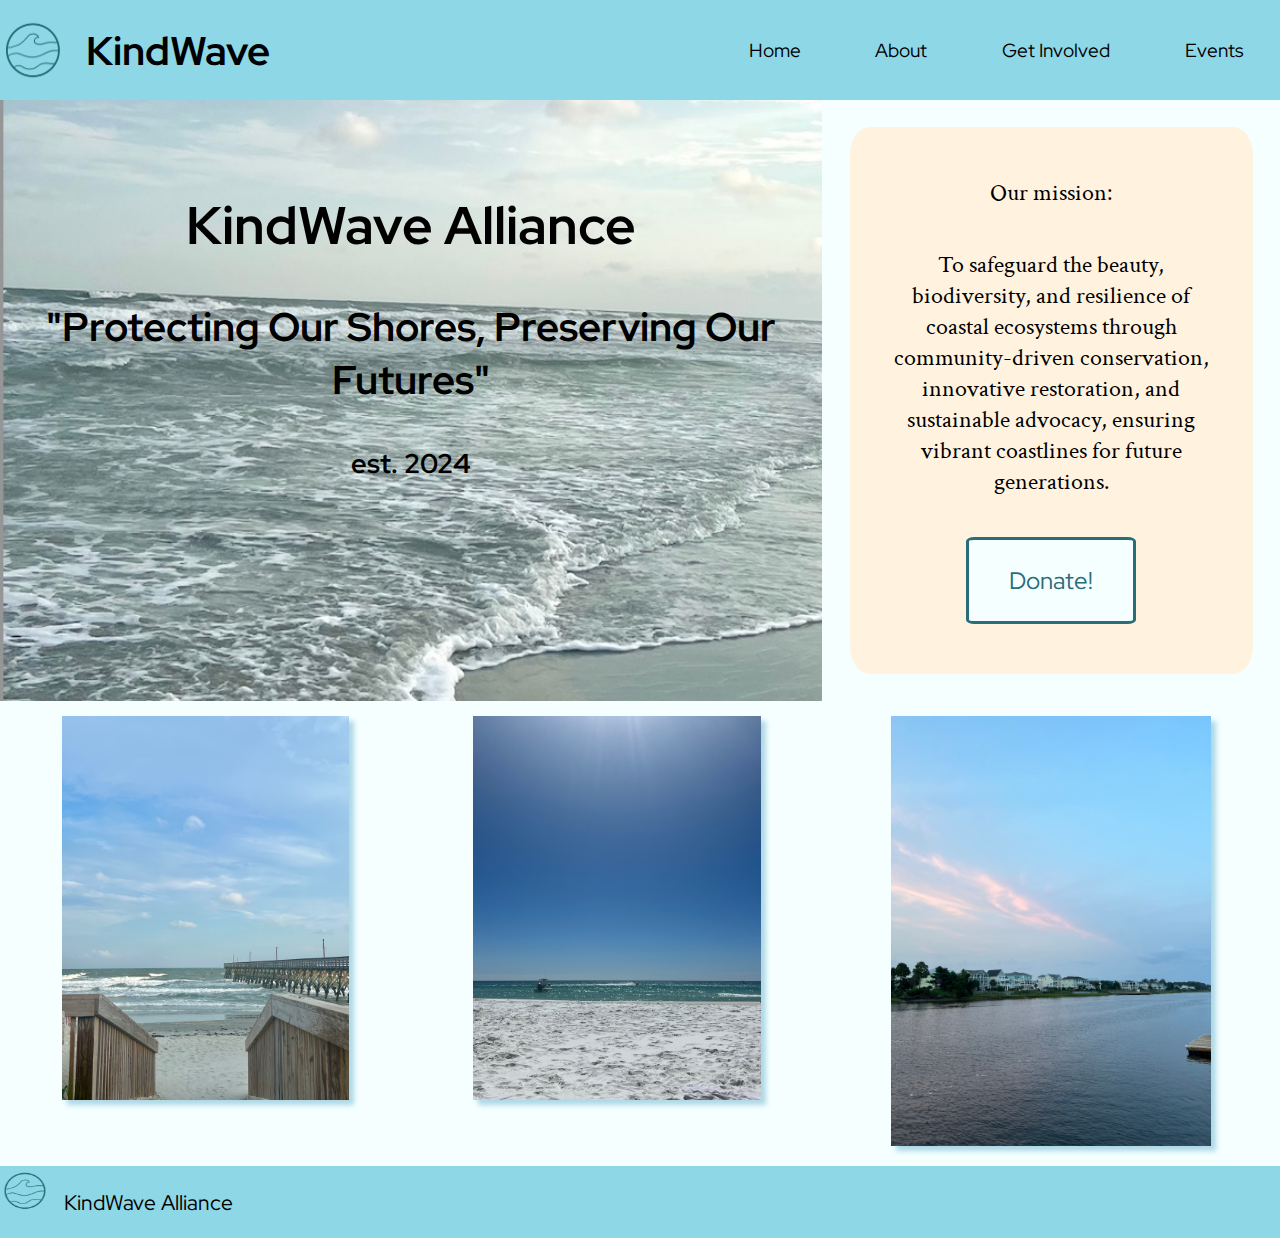
<file: index.html>
<!DOCTYPE HTML>
<html lang="en">

<head>
    <meta charset="utf-8">
    <meta name="viewport" 
    content="width=device-width, 
        initial-scale-1, shrink-to-fit=no">
    <title>KindWave</title>
    <link href="css/styles.css" rel="stylesheet">
    <link href="css/index.css" rel="stylesheet">
    <script src="js/responsive-nav.js"></script>
    <style>
        @import url('https://fonts.googleapis.com/css2?family=Crimson+Text:ital,wght@0,400;0,600;0,700;1,400;1,600;1,700&family=Red+Hat+Display:ital,wght@0,300..900;1,300..900&display=swap');
        </style>
</head>

<body>
<div class="top">
    <div class="navbar">
        <nav class="nav-collapse">
            <ul>
                <li><a href="index.html" class="home">Home</a></li>
                <li><a href="about.html" class="home">About</a></li>
                <li><a href="donate.html" class="home">Get Involved</a></li>
                <li><a href="event.html" class="home">Events</a></li>
            </ul>
        </nav>
    <script src="js/fastclick.js"></script>
    <script src="js/scroll.js"></script>
    <script src="js/fixed-responsive-nav.js"></script>
    </div>

    <header>
        <img class="header_logo" src="Beach_imgs/blue_logo.jpeg" alt="header logo">
        <h2 class="top_header">KindWave</h2>
    </header>
</div>

<main>

    <div class="beach_bkg">
        <h1 class="main_title"> KindWave Alliance</h1>
        <h3 class = "slogan"> "Protecting Our Shores, Preserving Our Futures" </h3>
        <h3 class = "est"> est. 2024 </h3>
    </div>

    <div class="mission_statement">
        <p class="statement">Our mission:</p>
        <p class="statement">To safeguard the beauty, biodiversity, and resilience of coastal ecosystems through community-driven conservation, innovative restoration, and sustainable advocacy, ensuring vibrant coastlines for future generations.</p>
        <div class="donate_button">
            <a  href="donate.html">
                <button class="db" type="button">Donate!</button>
            </a>
        </div>
    </div>

    
    <img class="img1" src="Beach_imgs/peir.jpeg" alt="peir">
    <img class="img2" src="Beach_imgs/PCB_island.jpeg" alt="island">
    <img class="img3" src="Beach_imgs/dock.jpeg" alt="dock">


</main>
<footer class="foot">
    <img class="footer_logo" src="Beach_imgs/blue_logo.jpeg" alt="footer logo">
    <p class="footer_text">KindWave Alliance</p>
</footer>
</body>  

</html>
</file>
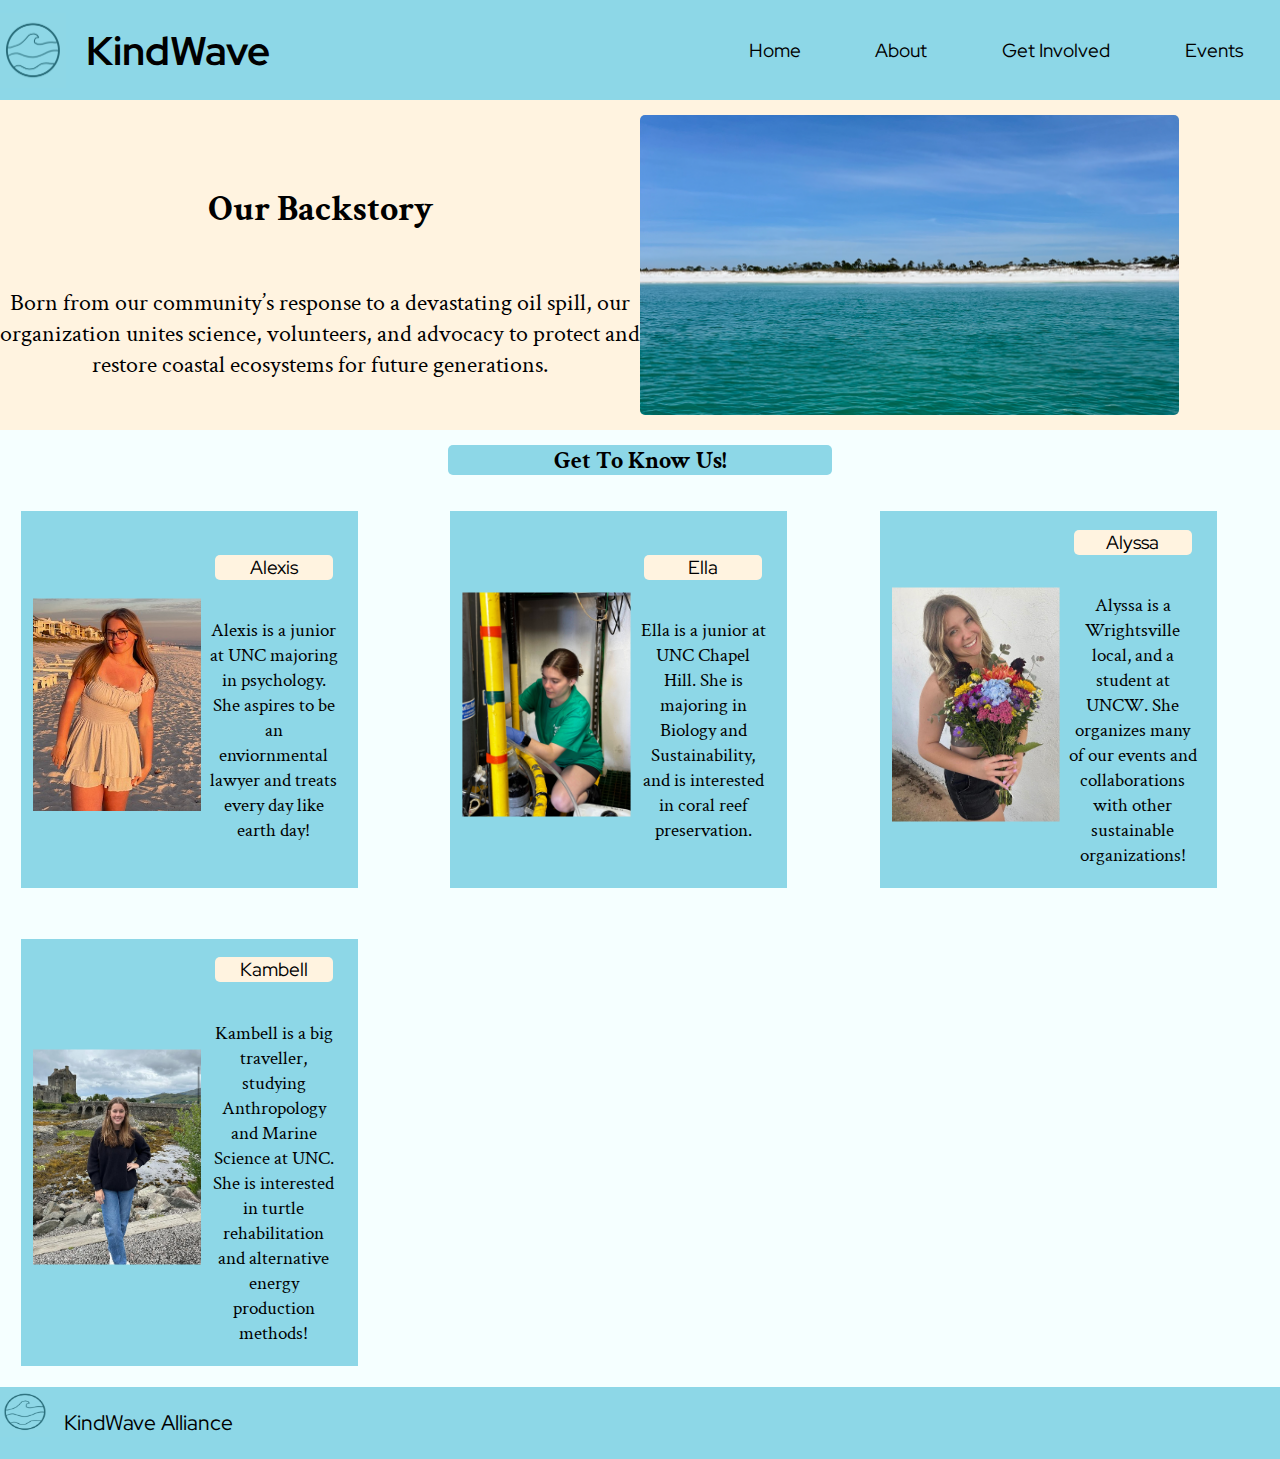
<file: about.html>
<!DOCTYPE HTML>
<html lang="en">

<head>
    <meta charset="utf-8">
    <meta name="viewport" 
    content="width=device-width, 
        initial-scale-1, shrink-to-fit=no">
    <title>KindWave About</title>
    <link href="css/styles.css" rel="stylesheet">
    <link href="css/about.css" rel="stylesheet">
    <script src="js/responsive-nav.js"></script>
    <style>
        @import url('https://fonts.googleapis.com/css2?family=Crimson+Text:ital,wght@0,400;0,600;0,700;1,400;1,600;1,700&family=Red+Hat+Display:ital,wght@0,300..900;1,300..900&display=swap');
        </style>

</head>
<body>
    <div class="top">
        <div class="navbar">
            <nav class="nav-collapse">
                <ul>
                <li><a href="index.html" class="home">Home</a></li>
                <li><a href="about.html" class="home">About</a></li>
                <li><a href="donate.html" class="home">Get Involved</a></li>
                <li><a href="event.html" class="home">Events</a></li>
                </ul>
            </nav>
        <script src="js/fastclick.js"></script>
        <script src="js/scroll.js"></script>
        <script src="js/fixed-responsive-nav.js"></script>
        </div>
    
        <header>
            <img class="header_logo" src="Beach_imgs/blue_logo.jpeg" alt="header logo">
            <h2 class="top_header">KindWave</h2>
        </header>
    </div>

<main>

    <div class="backstory">
        <img class="backimg" src="Beach_imgs/PCB_wide.png" alt="PCB_wide">
        <div class="back">
            <h2>Our Backstory</h2>
            <p>Born from our community’s response to a devastating oil spill, our organization unites science, volunteers, and advocacy to protect and restore coastal ecosystems for future generations.</p>
        </div>
    </div>

    <div class="gtku">
        <h2 class="know">Get To Know Us!</h2>
    </div>
<div class="people">
    <div class="person">
        <img class="Alexis" src="Beach_imgs/alexis.jpeg" alt="Alexis">
        <div class="right">
            <p class="name">Alexis</p>
        <p class="blurb">Alexis is a junior at UNC majoring in psychology. She aspires to be an enviornmental lawyer and treats every day like earth day!</p>
        </div>

    </div>
    <div class="person">
        <img class="Alexis" src="Beach_imgs/ella.jpeg" alt="Ella">
        <div class="right">
            <p class="name">Ella</p>
            <p class=blurb> Ella is a junior at UNC Chapel Hill. She is majoring in Biology and Sustainability, and is interested in coral reef preservation. </p>
        </div>

    </div>

    <div class="person">
        <img class="Alexis" src="Beach_imgs/alyssa.jpeg" alt="Alyssa">
        <div class="right">
            <p class="name">Alyssa</p>
            <p class=blurb> Alyssa is a Wrightsville local, and a student at UNCW. She organizes many of our events and collaborations with other sustainable organizations! </p>
        </div>
    </div>

    <div class="person">
        <img class="Alexis" src="Beach_imgs/kambell.jpeg" alt="Kambell">
        <div class="right">
            <p class="name">Kambell</p>
        <p class=blurb>Kambell is a big traveller, studying Anthropology and Marine Science at UNC. She is interested in turtle rehabilitation and alternative energy production methods! </p>
        </div>
    </div>
</div>
</main>
<footer class="foot">
    <img class="footer_logo" src="Beach_imgs/blue_logo.jpeg" alt="footer logo">
    <p class="footer_text">KindWave Alliance</p>
</footer>

</body>
</file>
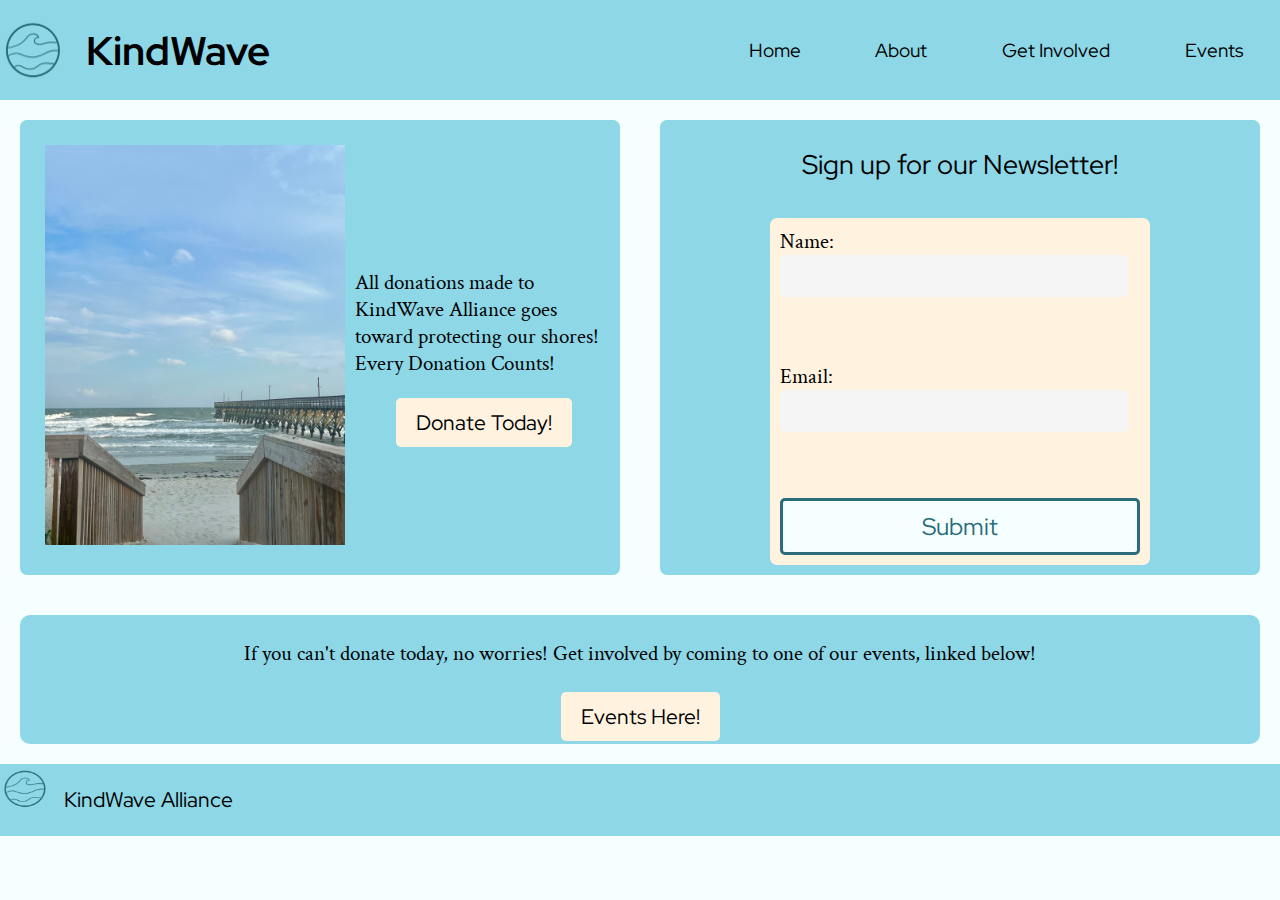
<file: donate.html>
<!DOCTYPE HTML>
<html lang="en">

<head>
    <meta charset="utf-8">
    <meta name="viewport" 
    content="width=device-width, 
        initial-scale-1, shrink-to-fit=no">
    <title>KindWave Donations</title>
    <link href="css/styles.css" rel="stylesheet">
    <link href="css/donate.css" rel="stylesheet">
    <script src="js/responsive-nav.js"></script>
    <style>
        @import url('https://fonts.googleapis.com/css2?family=Crimson+Text:ital,wght@0,400;0,600;0,700;1,400;1,600;1,700&family=Red+Hat+Display:ital,wght@0,300..900;1,300..900&display=swap');
        </style>

</head>

<body>
    <div class="top">
    <div class="navbar">
        <nav class="nav-collapse">
            <ul>
                <li><a href="index.html" class="home">Home</a></li>
                <li><a href="about.html" class="home">About</a></li>
                <li><a href="donate.html" class="home">Get Involved</a></li>
                <li><a href="event.html" class="home">Events</a></li>
            </ul>
        </nav>
    <script src="js/fastclick.js"></script>
    <script src="js/scroll.js"></script>
    <script src="js/fixed-responsive-nav.js"></script>
    </div>

    
        <header>
            <img class="header_logo" src="Beach_imgs/blue_logo.jpeg" alt="header logo">
            <h2 class="top_header">KindWave</h2>
        </header>
    </div>

<main>

<div class="news">
    <p class="signup">Sign up for our Newsletter!</p>
    <div></div>
    <div class="form">
        <div class="input">
            <form action="#" method="POST">

            <label for="name" class="title">Name:</label><br>
            <input type="text" id="input" name="name" required><br><br>

            <label for="email" class="title">Email:</label><br>
            <input type="email" id="input" name="email-address" required><br><br>

            <button type="submit" class="submit">Submit</button></form>
        </div>
    </div>
</div>

<div class="donate">
    <div class="imgone">
        <img class="photo" src="Beach_imgs/peir.jpeg" alt="photo"></div>
    <div class="descrip">
    <p>All donations made to KindWave Alliance goes toward protecting our shores! Every Donation Counts!</p>
    <div class="donatebutton">
        <a href="donate.html">
            <button class="button" type="button">Donate Today!</button></div></div>
        </a>
           
</div>
<div class="noworries">
    <p class="text">If you can't donate today, no worries! Get involved by coming to one of our events, linked below!</p>
    <a  href="event.html">
        <button class="here" type="button">Events Here!</button></div></div>
    </a>
</div>

</main>
<footer class="foot">
    <img class="footer_logo" src="Beach_imgs/blue_logo.jpeg" alt="footer logo">
    <p class="footer_text">KindWave Alliance</p>
</footer>
</body>  
    
    </html>
</file>
<file: css/styles.css>
html,
body {
  margin: 0;
  padding: 0;
  border: 0;
}


.home{
  transition-duration: 0.4s;
}
.home:hover {
  text-decoration: underline;
}
.home:focus {
    text-decoration: underline;
}


a:active,
a:hover {
  outline: 0;
}

@font-face {
  font-family: "responsivenav";
  src: url("../icons/responsivenav.eot");
  src: url("../icons/responsivenav.eot?#iefix") format("embedded-opentype"),
    url("../icons/responsivenav.ttf") format("truetype"),
    url("../icons/responsivenav.woff") format("woff"),
    url("../icons/responsivenav.svg#responsivenav") format("svg");
  font-weight: normal;
  font-style: normal;
}

.nav-toggle {
  text-decoration: none;
  text-indent: -300px;
  position: relative;
  overflow: hidden;
  width: 60px;
  height: 55px;
  float: right;
}

.nav-toggle:before {
  color: black; /* edit this to change the icon color */
  font: normal 28px/55px "responsivenav"; /* edit font-size (28px) to change the icon size */
  text-transform: none;
  text-align: center;
  position: absolute;
  content: "\2261"; /* hamburger icon */
  text-indent: 0;
  width: 100%;
  left: 0;
  top: 0;
}

.nav-toggle.active:before {
  font-size: 24px;
  content: "\78"; /* X/close icon */
}

.nav-collapse ul {
  margin: 0;
  padding: 0;
  display: flex;
  list-style: none;
  flex-direction: column;
  align-items: flex-end;
}

.nav-collapse li {
  display: block;
}

.js .nav-collapse {
  max-height: 0;
  position: absolute;
  display: block;
  overflow: hidden;
}

.nav-collapse.opened {
  max-height: 9999px;
  background-color: #8DD7E7;
}

header {
  display: flex;
  justify-content: space-between;
}

header {
  z-index: 3;
  width: 100%;
}

.logo {
  text-decoration: none;
  font-weight: bold;
  line-height: 55px;
  padding: 0 20px;
  color: black;
}

.nav-collapse,
.nav-collapse * {
  box-sizing: border-box;
}

.nav-collapse,
.nav-collapse ul {
  list-style: none;
  width: 100%;
  display: flex;
  justify-content: end;
}

.nav-collapse a {
  text-decoration: none;
  padding: 0.7em 1em;
  color: black;
  width: 100%;
  display: block;
}

.nav-collapse ul ul a {
  padding-left: 2em;
}

@media screen and (min-width: 768px) {
  .nav-collapse ul {
  flex-direction: row;
  align-items: flex-end;
}
.home{
  transition-duration: 0.4s;
}
.home:hover {
  text-decoration: underline;
}
.home:focus {
    text-decoration: underline;
}
  .nav-collapse li {
    width: auto;
  }

  .nav-collapse a {
    padding: 1.02em 2em;
    text-align: center;
    border-top: 0;
    margin: 0;
  }

  .nav-collapse ul ul a {
    display: none;
  }

  .nav-collapse.closed {
    max-height: none;
  }
  .nav-toggle {
    display: none;
  }
}
</file>
<file: css/index.css>
/* Mobile view */
/* for fonts : 
add to body texts: font-family: "Crimson Text", serif; and adjust font size so it looks okay. 
for headers: font-family: "Red Hat Display", serif; 
Mobile header size = 20pt 
desktop header size = 30pt
footer size = 16pt 
body text size = 16pt
button text size = 18pt
*/

body {
    background-color: #f5ffff;
}
/*header*/
.top {
    background-color: #8DD7E7;
    display: grid;
    grid-template-columns: 20% 50% 30%;
    grid-template-rows: repeat(1, 100px);
    
}
.header_logo {
    height: 75px;
    width: 75px;
    grid-column: 1 / 2;
    grid-row: 1 / 2;
    align-self: center;
}
.top_header {
    grid-column: 2 / 3;
    grid-row: 1 / 2;
    margin-left: 20px;
    display: flex;
    align-items: center;
    font-size: 20pt;
    font-family: "Red Hat Display", serif;

}

.navbar {
    grid-column: 3 / 4;
    grid-row: 1 / 2;
}
.home {
    font-family: "Red Hat Display", serif;
    font-size: 14pt;
}
/*main*/
.beach_bkg {
    background-image: url(../Beach_imgs/bkg.jpeg);
    background-size: cover;
}
.main_title {
    margin-top: -10px;
    padding-top: 100px;
    text-align: center;
    font-size: 30pt;
    font-family: "Red Hat Display", serif;
}
.slogan {
    text-align: center;
    font-size: 20pt;
    font-family: "Red Hat Display", serif;
}
.est {
    text-align: center;
    padding-bottom: 100px;
    font-size: 20pt;
    font-family: "Red Hat Display", serif;
}
.statement{
    margin: 0% 10% 10% 10%;
}
.mission_statement {
    background-color: #FFF3E0;
    padding-top: 50px;
    padding-bottom: 50px;
    margin: 6%;
    border-radius: 5%;
    text-align: center;
    display: flex;
    flex-direction: column;
    justify-content: center;
    align-items: center;
    font-size: 16pt;
    font-family: "Crimson Text", serif;
}
.db  {
    background-color: #f5ffff;
    padding: 10px 20px;
    border-color: #296c7a;
    border-style: solid;
    border-width: 3px;
    border-radius: 5%;
    color: #296c7a;
    transition-duration: 0.4s ;
    font-size: 18pt;
    font-family: "Red Hat Display", serif;
}

.db:hover {
    background-color: #296c7a;
    color: white;
    text-decoration: underline;
}
.donate_button> a:hover {
    color: white;
}

.db:active {
    background-color: #296c7a;
    color: white;
    text-decoration: underline;
}

.donate_button > a:active {
    color: white;
}

/* footer */
.foot {
    background-color: #8DD7E7;
    display: grid;
    grid-template-columns: 15% 85%;
    font-size: 16pt;
    font-family: "Red Hat Display", serif;
}
.footer_logo {
    height: 50px;
    width: 50px;
}
.img1 {
    max-width: 70%;
    margin-left: 15%;
    box-shadow: 5px 5px 5px lightblue;
    margin-bottom: 10px;
}
.img2 {
    max-width: 70%;
    margin-left: 15%;
    box-shadow: 5px 5px 5px lightblue;
    margin-bottom: 10px;
}
.img3 {
    max-width: 70%;
    margin-left: 15%;
    box-shadow: 5px 5px 5px lightblue;
    margin-bottom: 10px;
}

@media screen and (min-width: 700px) {

body {
    background-color: #f5ffff;
}

.top {
    background-color: #8DD7E7;
    display: grid;
    grid-template-columns: 10% 10% 80%;
    grid-template-rows: repeat(1, 100px);
}
.header_logo {
    height: 75px;
    width: 75px;
    grid-column: 1 / 2;
    grid-row: 1 / 2;
    align-self: center;
}
.top_header {
    grid-column: 2 / 3;
    grid-row: 1 / 2;
    margin-left: 20px;
    display: flex;
    align-items: center;
    font-size: 30pt;
    font-family: "Red Hat Display", serif;
}
.navbar {
    display: flex;
    align-items: center;
    grid-column: 3 / 4;
    grid-row: 1 / 2;
}

main {
    display: grid;
    grid-template-columns: repeat(3 33%);
}
.beach_bkg {
    grid-column: 1/3;
}
.mission_statement {
    grid-column: 3/4;
    font-size: 18pt;
    font-family: "Crimson Text", serif;
}
.db {
    background-color: #f5ffff;
    padding: 25px 40px;
    border-color: #296c7a;
    border-style: solid;
    border-width: 3px;
    border-radius: 5%;
    color: #296c7a;
    transition-duration: 0.4s;
    font-size: 18pt;
    font-family: "Red Hat Display", serif;
}
.db:hover {
    background-color: #296c7a;
    color: white;
    text-decoration: underline;
}
.donate_button> a:hover {
    color: white;}

.main_title {
    font-size: 40pt;
    font-family: "Red Hat Display", serif;
}
.slogan {
    font-size: 30pt;
    font-family: "Red Hat Display", serif;
}
.est {
    font-size: 20pt;
    font-family: "Red Hat Display", serif;
}
.img1 {
    max-width: 70%;
    margin-left: 15%;
    box-shadow: 5px 5px 5px lightblue;
    margin-bottom: 20px;
    margin-top: 15px;
}
.img2 {
    max-width: 70%;
    margin-left: 15%;
    box-shadow: 5px 5px 5px lightblue;
    margin-bottom: 20px;
    margin-top: 15px;
}
.img3 {
    max-width: 70%;
    margin-left: 15%;
    box-shadow: 5px 5px 5px lightblue;
    margin-bottom: 20px;
    margin-top: 15px;
    height: 430px;
}

.foot {
    background-color: #8DD7E7;
    display: grid;
    grid-template-columns: 5% 95%;
}
.footer_logo {
    height: 50px;
    width: 50px;
}
}
</file>
<file: css/about.css>
body {
    background-color: #f5ffff;
}
.top {
    background-color: #8DD7E7;
    display: grid;
    grid-template-columns: 20% 50% 30%;
    grid-template-rows: repeat(1, 100px);
    
}
.header_logo {
    height: 75px;
    width: 75px;
    grid-column: 1 / 2;
    grid-row: 1 / 2;
    align-self: center;
}
.top_header {
    grid-column: 2 / 3;
    grid-row: 1 / 2;
    margin-left: 20px;
    display: flex;
    align-items: center;
    font-size: 20pt;
    font-family: "Red Hat Display", serif;

}
.navbar {
    grid-column: 3 / 4;
    grid-row: 1 / 2;
}
.home {
    font-family: "Red Hat Display", serif;
    font-size: 14pt;
}
.backstory {
    background-color: #FFF3E0;
    display: flex;
    align-items: center;
    flex-direction: column;
}
.back {
    text-align: center;
    font-family: "Crimson Text", serif;
    font-size: 18pt;
}
.backimg {
    margin-top: 15px;
    width: 90%;
    border-radius: 5%;
}
.gtku {
    display: flex;
    font-family: "Crimson Text", serif;
    align-items: center;
    justify-content: center;
    text-align: center;
    width: 50%;
    height: 30px;
    background-color: #8DD7E7;
    margin-top: 15px;
    margin-bottom: 15px;
    border-radius: 5px;
    margin-left: 25%;
}
.people {
    display: flex;
    justify-content: center;
    flex-wrap: wrap;
    font-family: "Crimson Text", serif;
    font-size: 14pt;
}
.blurb{
    margin: 20px;
}
.person {
    display: grid;
    grid-template-columns: 50% 50%;
    grid-template-rows: 1fr;
    background-color: #8DD7E7;
    width: 80%;
    height:min-content;
    text-align: center;
    align-items: center;
    margin: 5%;
}

.right {
    grid-column: 2 / 3;
    display: flex;
    justify-content: center;
    align-items: center;
    flex-direction: column;
    font-family: "Crimson Text", serif;
    grid-row: 1/2;
}
.Alexis {
    grid-column: 1 / 2;
    width: 100%;
    margin-left: 2%;
    margin-top: 10px;
    border-radius: 5px;
    padding: 5%;
}
.name {
    font-family: "Red Hat Display", serif;
    background-color: #FFF3E0;
    border-radius: 5px;
    width: 70%;
}
.foot {
    background-color: #8DD7E7;
    display: grid;
    grid-template-columns: 20% 80%;
    font-size: 16pt;
    font-family: "Red Hat Display", serif;
}
.footer_logo {
    height: 50px;
    width: 50px;
}

@media screen and (min-width: 700px) {
    body {
        background-color: #f5ffff;
    }
    .top {
        background-color: #8DD7E7;
        display: grid;
        grid-template-columns: 10% 10% 80%;
        grid-template-rows: repeat(1, 100px);
    }
    .header_logo {
        height: 75px;
        width: 75px;
        grid-column: 1 / 2;
        grid-row: 1 / 2;
        align-self: center;
    }
    .top_header {
        grid-column: 2 / 3;
        grid-row: 1 / 2;
        margin-left: 20px;
        display: flex;
        align-items: center;
        font-size: 30pt;
    }
    .navbar {
        display: flex;
        align-items: center;
        grid-column: 3 / 4;
        grid-row: 1 / 2;
    }
    
    .backstory {
        background-color: #FFF3E0;
        display: grid;
        grid-template-columns: 50% 50%;
    }
    .back {
        text-align: center;
        grid-column: 1/2;
        display: flex;
        flex-direction: column;
        justify-content: center;
        align-items: center;
        margin-top: -300px;
    }
    .backimg {
        margin-top: 15px;
        max-height: 300px;
        border-radius: 5px;
        width: auto;
        margin-bottom: 15px;
        grid-column: 2/3;
    }
    .gtku {
        display: flex;
        align-items: center;
        justify-content: center;
        text-align: center;
        width: 30%;
        height: 30px;
        background-color: #8DD7E7;
        margin-top: 15px;
        margin-bottom: 15px;
        border-radius: 5px;
        margin-left: 35%;
    }
    
.people {
    display: grid;
    grid-template-columns: repeat(auto-fit, minmax(350px, 1fr));
    grid-gap: 0.5rem;
    grid-template-rows: auto;
}
.person {
    display: grid;
    grid-template-columns: 50% 50%;
    grid-template-rows: 1fr;
    background-color: #8DD7E7;
    width: 80%;
    height:auto;
    text-align: center;
    margin: 5%;
}
    
.right {
        grid-column: 2 / 3;
        display: flex;
        justify-content: center;
        flex-direction: column;
        grid-row: 1/2;
}
.Alexis {
        grid-column: 1 / 2;
        width: 100%;
        margin-left: 2%;
        margin-top: 10px;
        border-radius: 5px;
        padding: 5%;
}

.foot {
        background-color: #8DD7E7;
        display: grid;
        grid-template-columns: 5% 95%;
}
.footer_logo {
        height: 50px;
        width: 50px;
}
}
</file>
<file: css/donate.css>
/* Mobile view */
body {
    background-color: #f5ffff;
}
/*header*/
.top {
    background-color: #8DD7E7;
    display: grid;
    grid-template-columns: 20% 50% 30%;
    grid-template-rows: repeat(1, 100px);
    
}
.header_logo {
    height: 75px;
    width: 75px;
    grid-column: 1 / 2;
    grid-row: 1 / 2;
    align-self: center;
}
.top_header {
    grid-column: 2 / 3;
    grid-row: 1 / 2;
    margin-left: 20px;
    display: flex;
    align-items: center;
    font-size: 20pt;
    font-family: "Red Hat Display", serif;

}
.navbar {
    grid-column: 3 / 4;
    grid-row: 1 / 2;
}
.home {
    font-family: "Red Hat Display", serif;
    font-size: 14pt;
}
/*main*/
.signup {
    font-family: "Red Hat Display", serif;
    font-size: 20pt;
}
.news {
    display: flex;
    flex-direction: column;
    justify-content: center;
    align-items: center;
    background-color:#8DD7E7;
    margin: 20px;
    border-radius: 7px;
}

.form {
    background-color: #fff3E0;
    border-radius: 7px;
}
.title {
    font-family: "Crimson Text", serif;
    font-size: 16pt;
}
input {
    width: 95%;
    display: flex;
    justify-content: center;
    align-items: center;
    border-style: none;
    border-radius: 5px;
}
input {
    width: 95%;
    display: flex;
    justify-content: center;
    align-items: center;
    flex-direction: column;
    border-style: none;
    border-radius: 5px;
}

input[type="text"],
input[type="email"],
textarea, select {
    border: 2px solid transparent;
    font-size: 16px;
    height: auto;
    padding: 10px;
    width: 90%;
    background-color: #f5f5f5;
    margin-bottom: 30px;
    transition: all 400ms;
}
input::placeholder,textarea::placeholder {
    color: #296c7a;
}
input:hover, input:focus, textarea:hover, textarea:focus{
    border: 2px solid #296c7a
}
.submit {
    background-color: #f5ffff;
    width: 100%;
    padding: 10px 20px;
    border-color: #296c7a;
    border-style: solid;
    border-width: 3px;
    border-radius: 5px;
    color: #296c7a;
    transition-duration: 0.4s;
    font-size: 18pt;
    font-family: "Red Hat Display", serif;
}
.submit:hover {
    background-color: #296c7a;
    color: white;
    text-decoration: underline;
}
.submit:focus {
    background-color: #296c7a;
    color: white;
    text-decoration: underline;
}
.donate {
    display: grid;
    border-radius: 7px;
    background-color: #8DD7E7;
    margin: 20px;
    align-items: center;
    grid-template-columns: 50% 50%;
    grid-template-rows: auto;
}
.imgone {
    grid-column: 1/2;
    grid-row: 1/3;
}
.descrip {
    grid-column: 2/3;
    display: flex;
    justify-content: center;
    flex-direction: column;
    align-items: center;
    padding: 5%;
}
.descrip > p {
    font-family: "Crimson Text", serif;
    font-size: 16pt;
    margin-left: 20px;
}
.button{
    background-color: #fff3E0;
    padding: 10px 20px;
    border-style: hidden;
    border-radius: 5px;
    transition-duration: 0.4s;
    font-size: 16pt;
    font-family: "Red Hat Display", serif;
}
.button:hover {
    background-color: #e3dac8;
    text-decoration: underline;
    border-style: solid;
    border-color: #296c7a;
}
.button:focus {
    background-color: #e3dac8;
    text-decoration: underline;
    border-style: solid;
    border-color: #296c7a;
}
.donatebutton> a:hover {
    color: white;
}
.photo {
    width: 100%;
    border-radius: 7px;
    padding: 10px;
}
.noworries {
    background-color:#8DD7E7;
    display: flex;
    justify-content: center;
    align-items: center;
    flex-direction: column;
    margin: 20px;
    border-radius: 10px;
}
.text {
    margin: 10%;
    font-family: "Crimson Text", serif;
    font-size: 16pt;
}

.here{
    background-color: #fff3E0;
    padding: 10px 20px;
    border-style: hidden;
    border-radius: 5px;
    transition-duration: 0.4s;
    margin-bottom: 10%;
    font-size: 16pt;
    font-family: "Red Hat Display", serif;
}
.here:hover {
    background-color: #e3dac8;
    text-decoration: underline;
    border-style: solid;
    border-color: #296c7a;
}
.here:focus {
    background-color: #e3dac8;
    text-decoration: underline;
    border-style: solid;
    border-color: #296c7a;
}
.here> a:hover {
    color: white;
}
/* footer */
.foot {
    background-color: #8DD7E7;
    display: grid;
    grid-template-columns: 15% 85%;
    font-size: 16pt;
    font-family: "Red Hat Display", serif;
}
.footer_logo {
    height: 50px;
    width: 50px;
}

@media screen and (min-width: 700px) {

    .top {
        background-color: #8DD7E7;
        display: grid;
        grid-template-columns: 10% 10% 80%;
        grid-template-rows: repeat(1, 100px);
    }
    .header_logo {
        height: 75px;
        width: 75px;
        grid-column: 1 / 2;
        grid-row: 1 / 2;
        align-self: center;
    }
    .top_header {
        grid-column: 2 / 3;
        grid-row: 1 / 2;
        margin-left: 20px;
        display: flex;
        align-items: center;
        font-size: 30pt;
    }
    .navbar {
        display: flex;
        align-items: center;
        grid-column: 3 / 4;
        grid-row: 1 / 2;
    }

main {
        display: grid;
        grid-template-columns: 50% 50% ;
        grid-template-rows: auto;
    }

.news {
    display: flex;
    grid-column: 2 / 3;
    grid-row: 1/2;
    flex-direction: column;
    justify-content: center;
    align-items: center;
    background-color:#8DD7E7;
    margin: 20px;
    grid-column: 2/3;
    grid-row: auto;
    border-radius: 7px;
}

}
.form {
    background-color: #fff3E0;
    margin: 10px;
    width: 60%;
    border-radius: 7px;
    padding: 10px;
}
.donate {
    display: grid;
    background-color: #8DD7E7;
    margin: 20px;
    grid-template-columns: 50% 50%;
    grid-template-rows: auto;
    grid-column: 1 / 2;
    grid-row: 1 / 2 ;
}
.imgone {
    margin: 5%;
    width: 100%;
    grid-column: 1/2;
    grid-row: auto;
}
.descrip {
    grid-column: 2/3;
    display: flex;
    justify-content: center;
    flex-direction: column;
    align-items: center;
    padding: 5%;
}
.button{
    background-color: #fff3E0;
    padding: 10px 20px;
    border-style: hidden;
    border-radius: 5px;
    transition-duration: 0.4s;
}
.button:hover {
    background-color: #e3dac8;
    text-decoration: underline;
    border-style: solid;
    border-color: #296c7a;
}
.button:focus {
    background-color: #e3dac8;
    text-decoration: underline;
    border-style: solid;
    border-color: #296c7a;
}
.donatebutton> a:hover {
    color: white;
}
.donatebutton{
    margin-left: 10%;
}
.photo {
    width: 100%;
}
.noworries {
    background-color:#8DD7E7;
    display: flex;
    justify-content: center;
    align-items: center;
    flex-direction: column;
    margin: 20px;
    border-radius: 10px;
    grid-column: 1/3;
}
.text {
    margin: 2%;
}
.here {
    margin-bottom: 2%;
}
.here{
    background-color: #fff3E0;
    padding: 10px 20px;
    border-style: hidden;
    border-radius: 5px;
    transition-duration: 0.4s;
}
.here:hover {
    background-color: #e3dac8;
    text-decoration: underline;
    border-style: solid;
    border-color: #296c7a;
}
.here:focus {
    background-color: #e3dac8;
    text-decoration: underline;
    border-style: solid;
    border-color: #296c7a;
}
.here> a:hover {
    color: white;
}

/* footer */
.foot {
    background-color: #8DD7E7;
    display: grid;
    grid-template-columns: 5% 95%;
}
.footer_logo {
    height: 50px;
    width: 50px;
}
</file>
